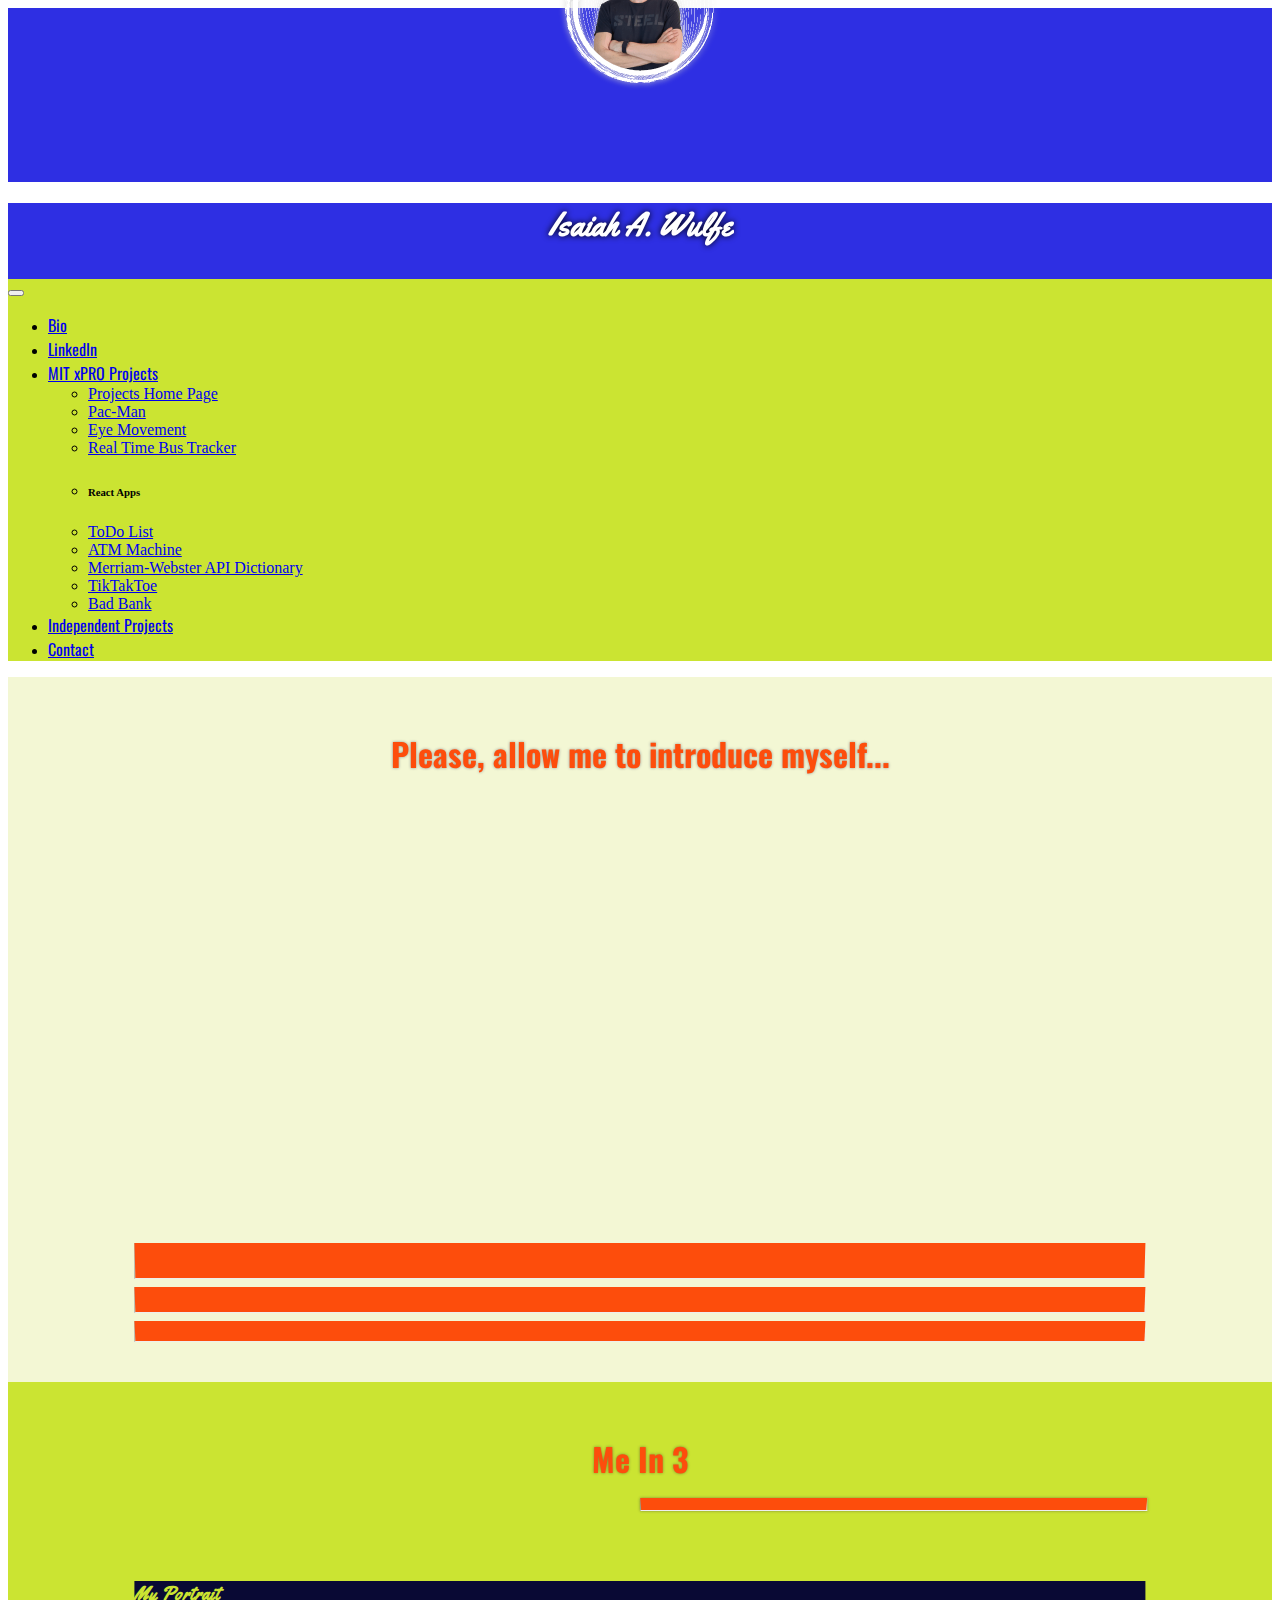
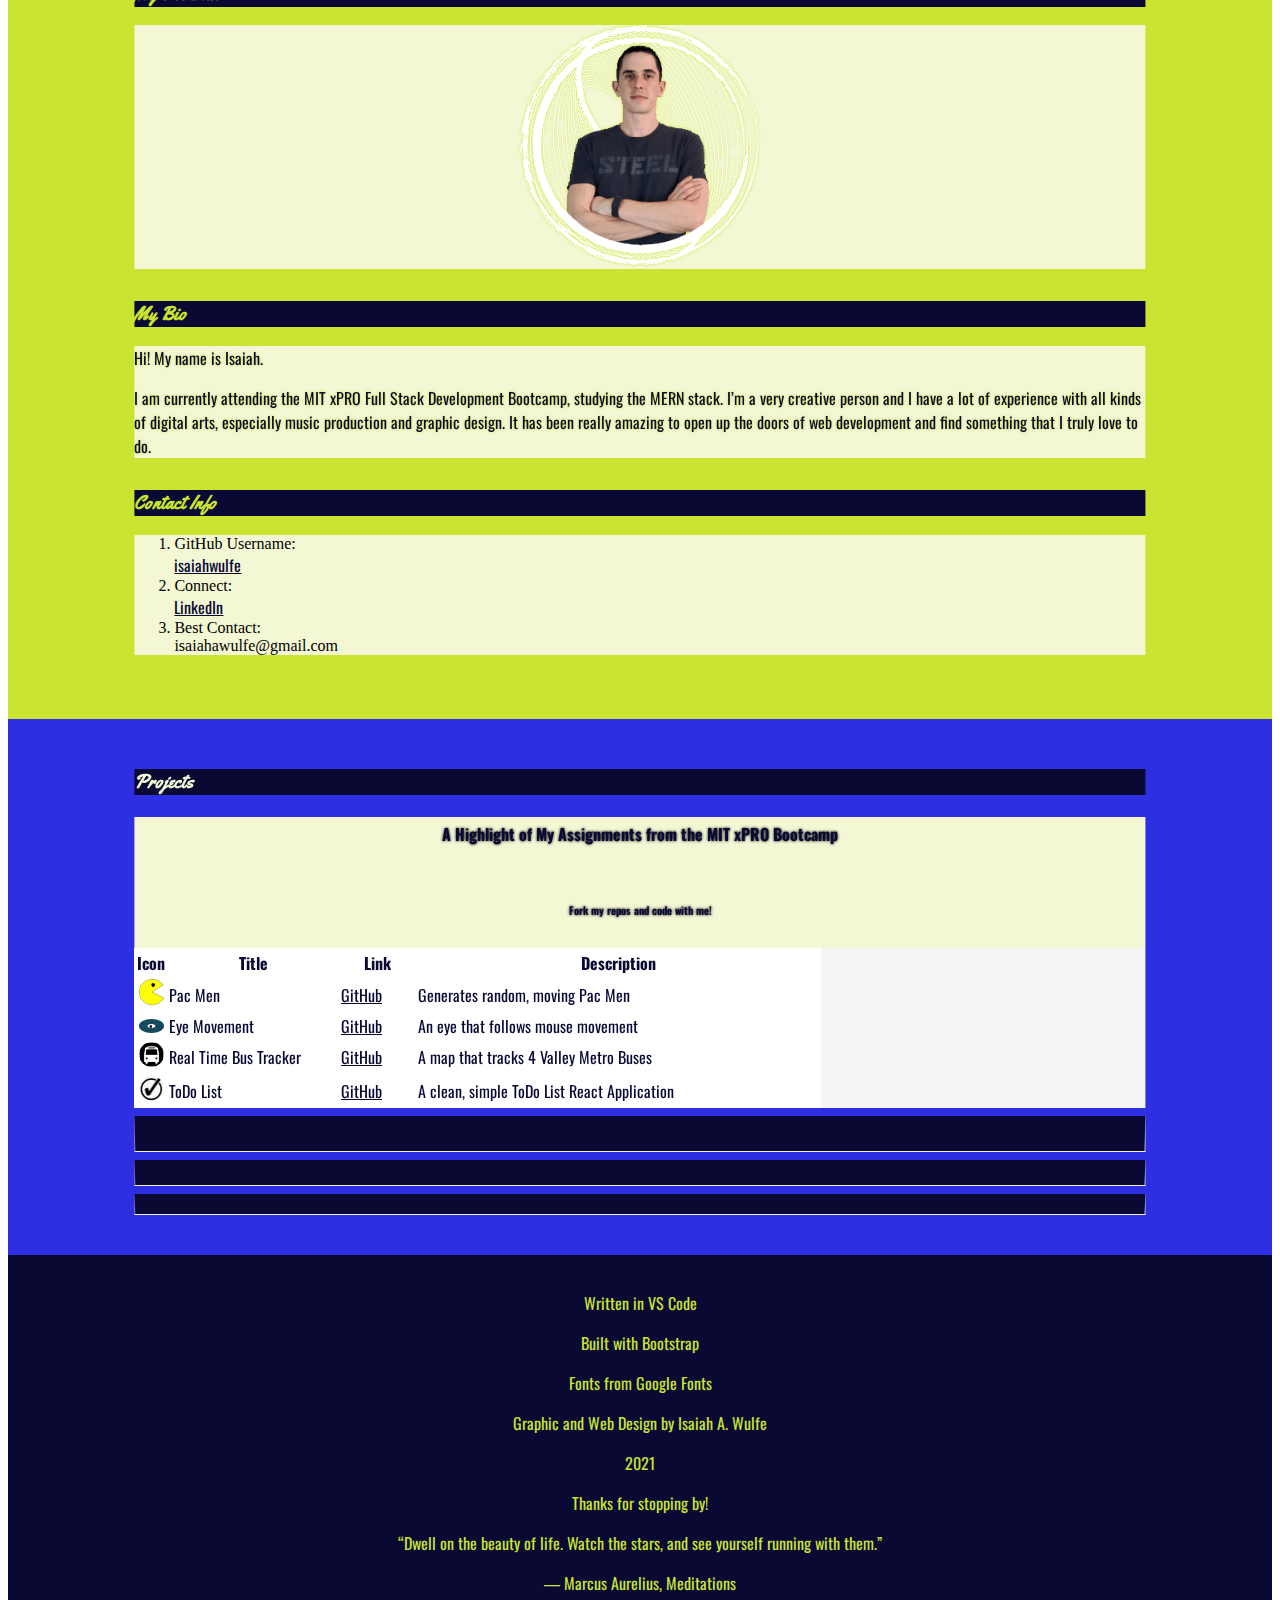
<file: index.html>
<!DOCTYPE html>
<html lang="en">
  <head>
  <meta charset="utf-8" />
  <title>Isaiah A. Wulfe</title>
  <meta name="viewport" content="initial-scale=1,maximum-scale=1,user-scalable=no" />
  <!-- Custom CSS -->
  <link href="./custom-styles.css" rel="stylesheet">
  <!-- Bootstrap CSS -->
  <link href="https://cdn.jsdelivr.net/npm/bootstrap@5.1.1/dist/css/bootstrap.min.css" rel="stylesheet" integrity="sha384-F3w7mX95PdgyTmZZMECAngseQB83DfGTowi0iMjiWaeVhAn4FJkqJByhZMI3AhiU" crossorigin="anonymous">
  <!-- Google Fonts -->
  <link rel="preconnect" href="https://fonts.googleapis.com">
  <link rel="preconnect" href="https://fonts.gstatic.com" crossorigin>
  <link href="https://fonts.googleapis.com/css2?family=Oswald&family=Yellowtail&display=swap" rel="stylesheet">
</head>
<body>

  <div id="header-module">
    <!-- Populated By header.js -->
  </div>

  <div class="home-one" id="bio-vid">
    <!-- Populate By bio.js -->
  </div>

  <div class="home-two" id="bio-cards">
    <!-- Populate By contact.js -->
  </div>

  <div class="home-three" id="projects">
    <!-- Populated By projects.js -->  
  </div>

  <footer id="footer">  
    <!-- Populated By footer.js -->
  </footer>  

  <!-- Bootstrap JS -->  
  <script src="https://cdn.jsdelivr.net/npm/bootstrap@5.1.1/dist/js/bootstrap.bundle.min.js" integrity="sha384-/bQdsTh/da6pkI1MST/rWKFNjaCP5gBSY4sEBT38Q/9RBh9AH40zEOg7Hlq2THRZ" crossorigin="anonymous"></script>
  <!-- Header JS -->
  <script src="./header.js"></script>
  <!-- Bio Video JS -->
  <script src="./bio.js"></script>
  <!-- Contact Cards JS -->
  <script src="./contact.js"></script>
  <!-- Projects JS -->
  <script src="./projects.js"></script>
  <!-- Footer JS -->
  <script src="./footer.js"></script>

</body>
</html>
</file>
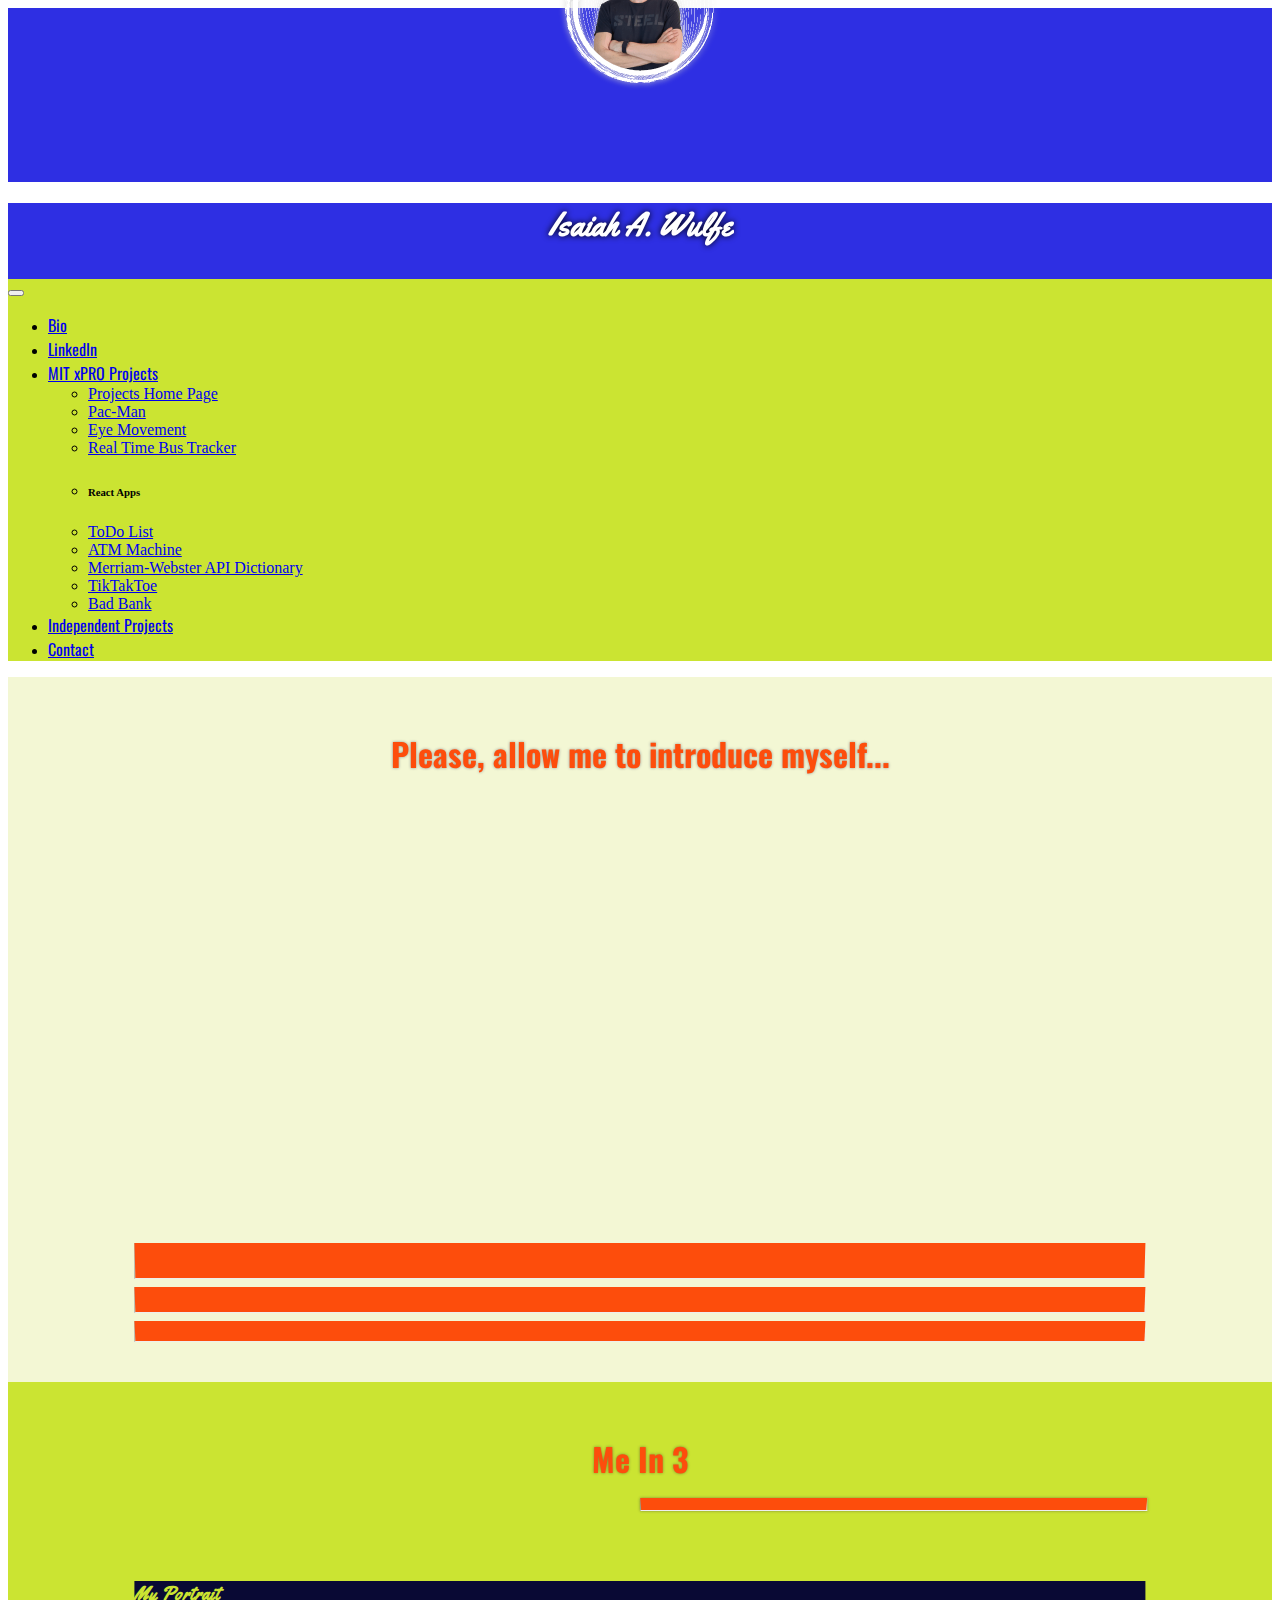
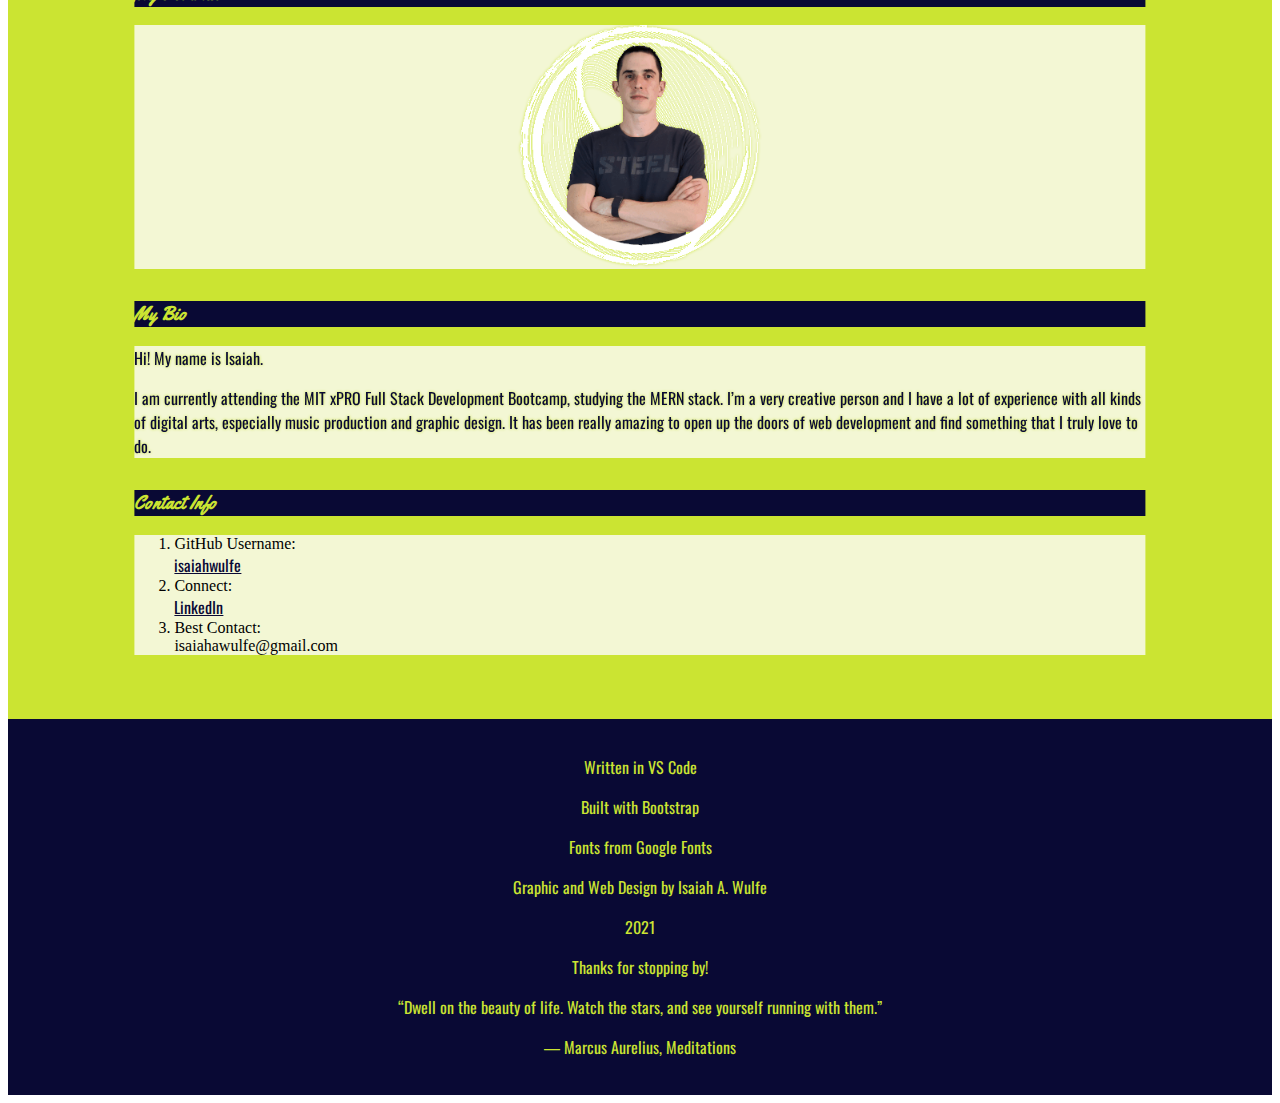
<file: bio.html>
<!DOCTYPE html>
<html lang="en">
  <head>
  <meta charset="utf-8" />
  <title>Isaiah A. Wulfe</title>
  <meta name="viewport" content="initial-scale=1,maximum-scale=1,user-scalable=no" />
  <!-- Custom CSS -->
  <link href="./custom-styles.css" rel="stylesheet">
  <!-- Bootstrap CSS -->
  <link href="https://cdn.jsdelivr.net/npm/bootstrap@5.1.1/dist/css/bootstrap.min.css" rel="stylesheet" integrity="sha384-F3w7mX95PdgyTmZZMECAngseQB83DfGTowi0iMjiWaeVhAn4FJkqJByhZMI3AhiU" crossorigin="anonymous">
  <!-- Google Fonts -->
  <link rel="preconnect" href="https://fonts.googleapis.com">
  <link rel="preconnect" href="https://fonts.gstatic.com" crossorigin>
  <link href="https://fonts.googleapis.com/css2?family=Oswald&family=Yellowtail&display=swap" rel="stylesheet">
</head>
<body>

  <div id="header-module">
    <!-- Populated By header.js -->
  </div>
  
  <div class="home-one" id="bio-vid">
    <!-- Populate By bio.js -->
  </div>

  <div class="home-two" id="bio-cards">
    <!-- Populate By contact.js -->
  </div>

  <footer id="footer">  
    <!-- Populated By footer.js -->
  </footer>  
  
  <!-- Header JS -->
    <script src="./header.js"></script>
  <!-- Bio Video JS -->
    <script src="./bio.js"></script>
  <!-- Contact Cards JS -->
    <script src="contact.js"></script>  
  <!-- Footer JS -->
    <script src="./footer.js"></script>
  <!-- Bootstrap JS -->  
    <script src="https://cdn.jsdelivr.net/npm/bootstrap@5.1.1/dist/js/bootstrap.bundle.min.js" integrity="sha384-/bQdsTh/da6pkI1MST/rWKFNjaCP5gBSY4sEBT38Q/9RBh9AH40zEOg7Hlq2THRZ" crossorigin="anonymous"></script>
</body>
</html>
</file>
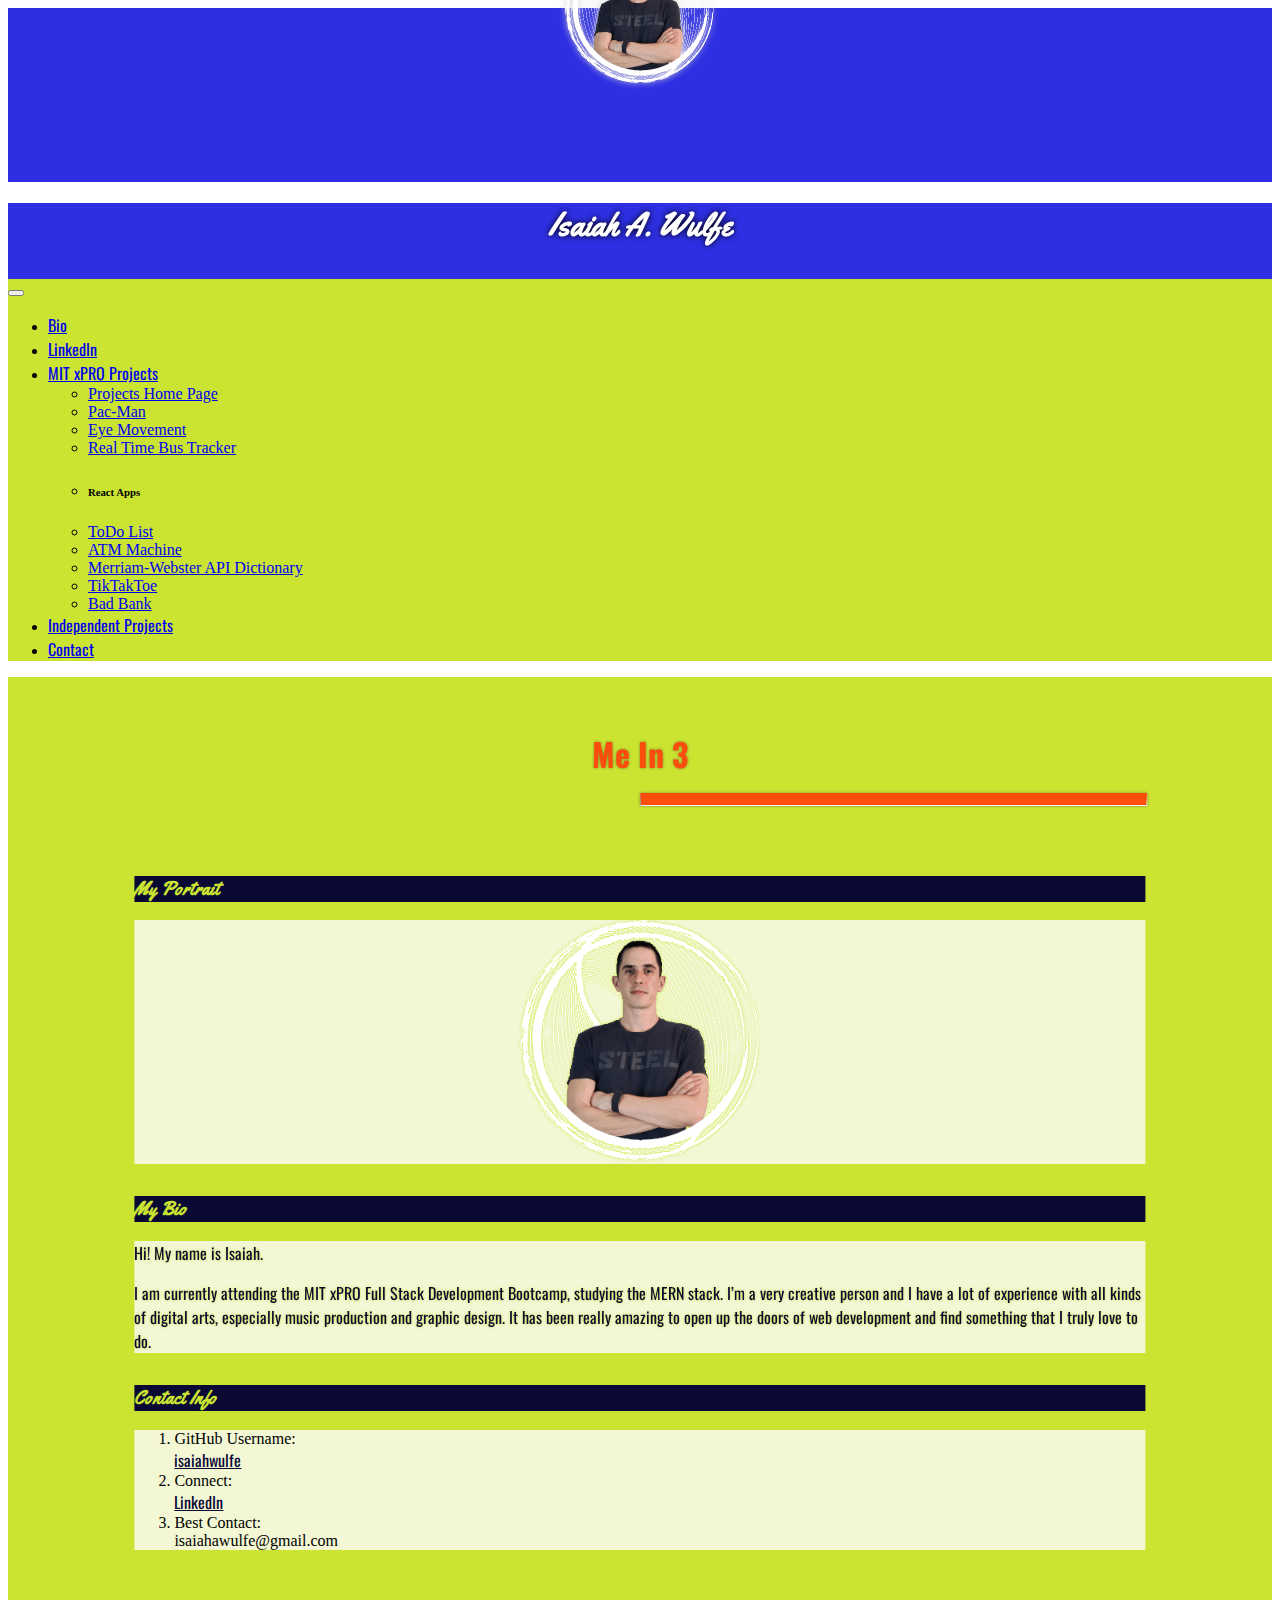
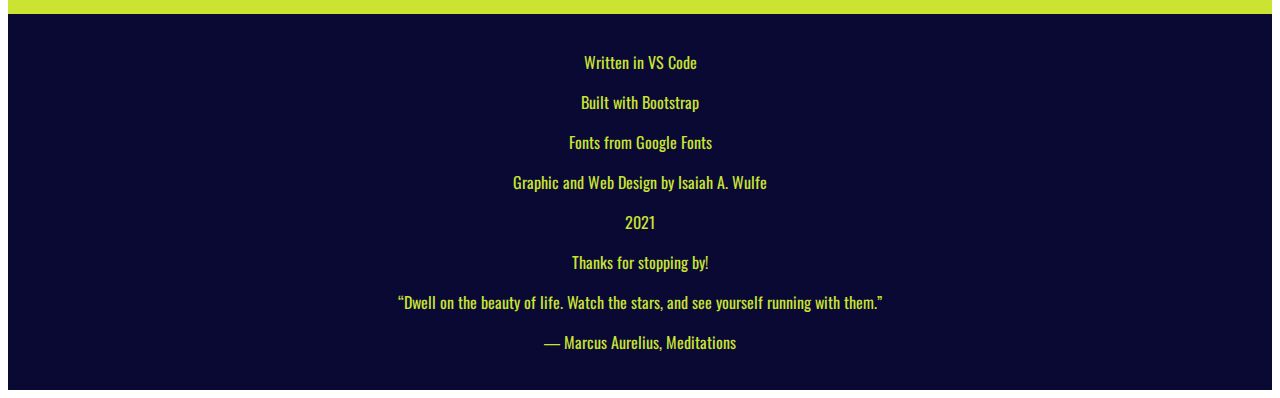
<file: contact.html>
<!DOCTYPE html>
<html lang="en">
  <head>
  <meta charset="utf-8" />
  <title>Isaiah A. Wulfe</title>
  <meta name="viewport" content="initial-scale=1,maximum-scale=1,user-scalable=no" />
  <!-- Custom CSS -->
  <link href="./custom-styles.css" rel="stylesheet">
  <!-- Bootstrap CSS -->
  <link href="https://cdn.jsdelivr.net/npm/bootstrap@5.1.1/dist/css/bootstrap.min.css" rel="stylesheet" integrity="sha384-F3w7mX95PdgyTmZZMECAngseQB83DfGTowi0iMjiWaeVhAn4FJkqJByhZMI3AhiU" crossorigin="anonymous">
  <!-- Google Fonts -->
  <link rel="preconnect" href="https://fonts.googleapis.com">
  <link rel="preconnect" href="https://fonts.gstatic.com" crossorigin>
  <link href="https://fonts.googleapis.com/css2?family=Oswald&family=Yellowtail&display=swap" rel="stylesheet">
</head>
<body>

  <div id="header-module">
    <!-- Populated By header.js -->
  </div>

  <div class="home-two" id="bio-cards">
    <!-- Populate By contact.js -->
  </div>

  <footer id="footer">  
    <!-- Populated By footer.js -->
  </footer>  
  
  <!-- Header JS -->
    <script src="./header.js"></script>
  <!-- Contact JS -->
    <script src="./contact.js"></script>
  <!-- Footer JS -->
    <script src="./footer.js"></script>
  <!-- Bootstrap JS -->  
    <script src="https://cdn.jsdelivr.net/npm/bootstrap@5.1.1/dist/js/bootstrap.bundle.min.js" integrity="sha384-/bQdsTh/da6pkI1MST/rWKFNjaCP5gBSY4sEBT38Q/9RBh9AH40zEOg7Hlq2THRZ" crossorigin="anonymous"></script>
</body>
</html>
</file>
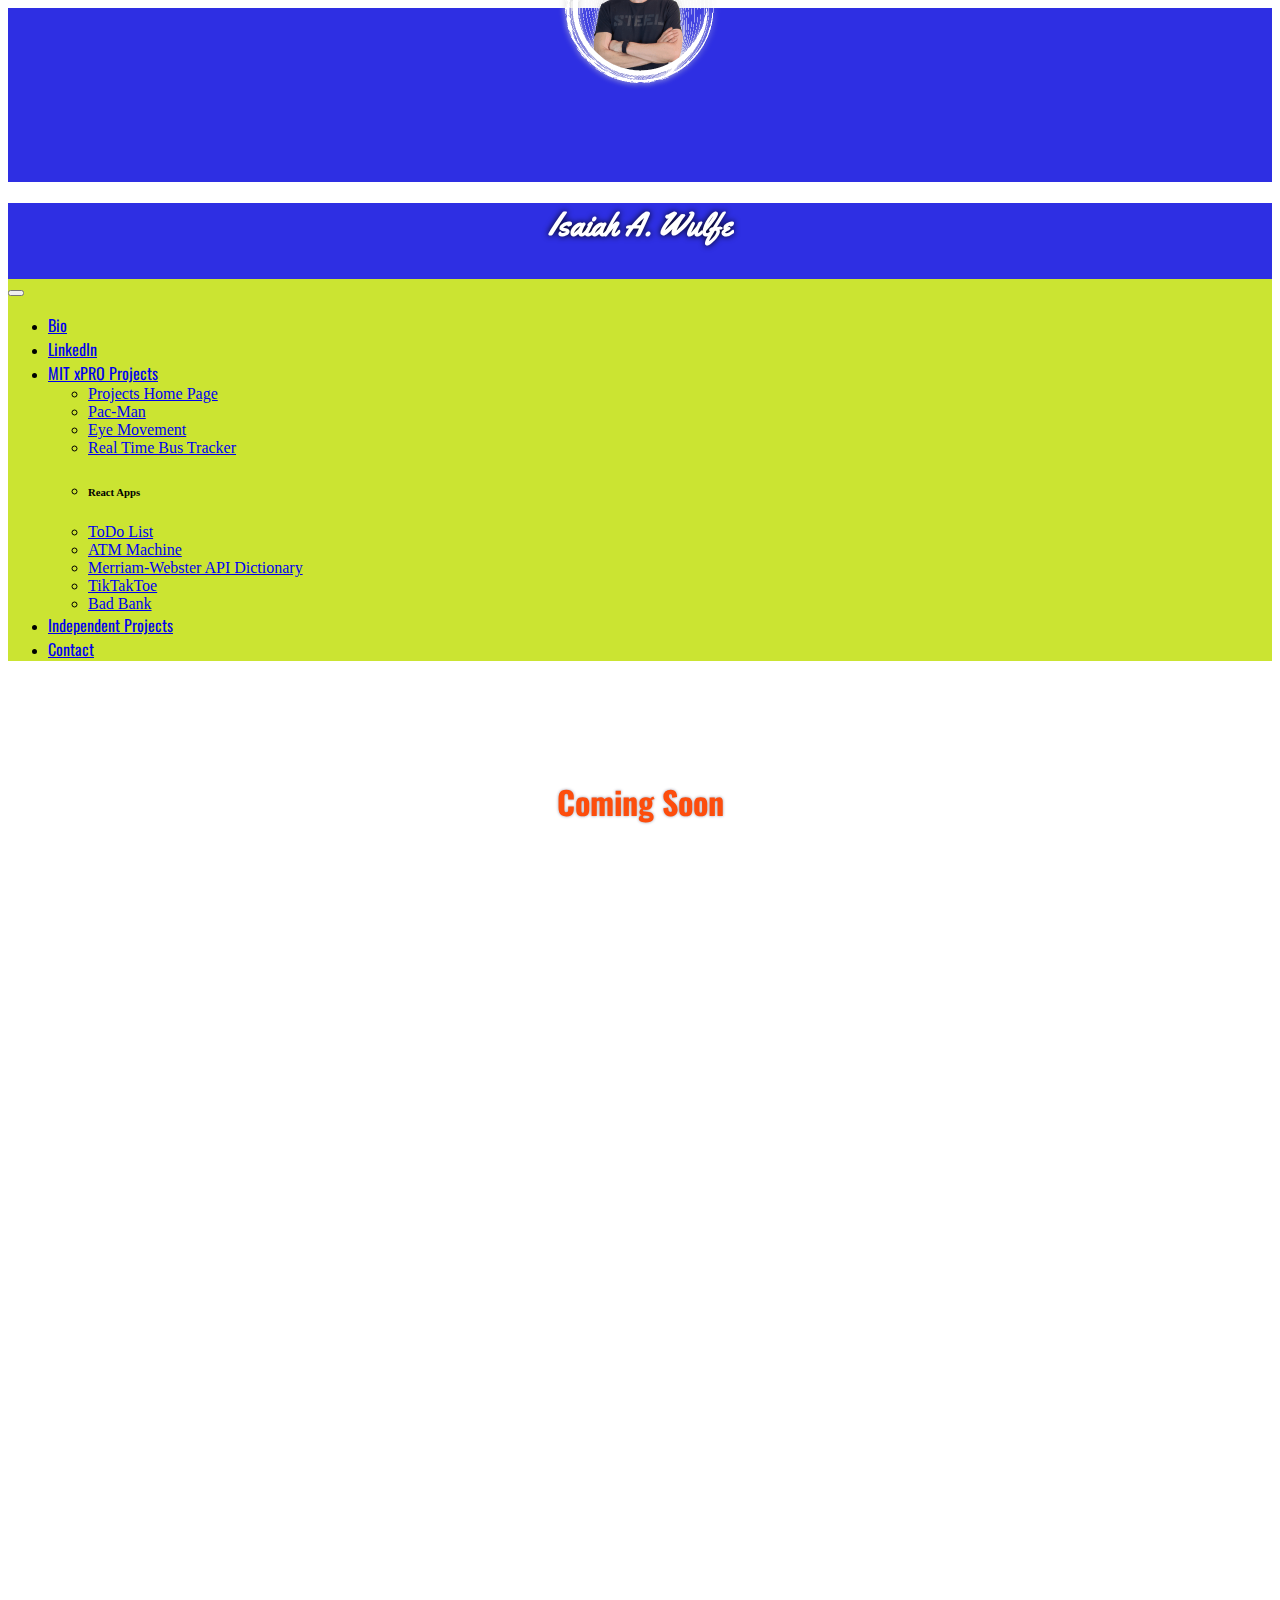
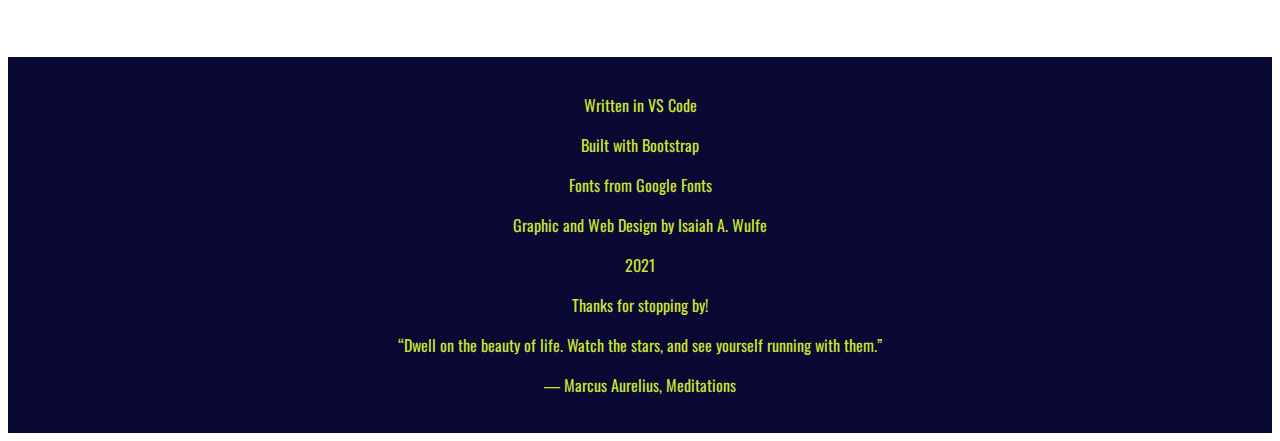
<file: independent-projects.html>
<!DOCTYPE html>
<html lang="en">
  <head>
  <meta charset="utf-8" />
  <title>Isaiah A. Wulfe</title>
  <meta name="viewport" content="initial-scale=1,maximum-scale=1,user-scalable=no" />
  <!-- Custom CSS -->
  <link href="./custom-styles.css" rel="stylesheet">
  <!-- Bootstrap CSS -->
  <link href="https://cdn.jsdelivr.net/npm/bootstrap@5.1.1/dist/css/bootstrap.min.css" rel="stylesheet" integrity="sha384-F3w7mX95PdgyTmZZMECAngseQB83DfGTowi0iMjiWaeVhAn4FJkqJByhZMI3AhiU" crossorigin="anonymous">
  <!-- Google Fonts -->
  <link rel="preconnect" href="https://fonts.googleapis.com">
  <link rel="preconnect" href="https://fonts.gstatic.com" crossorigin>
  <link href="https://fonts.googleapis.com/css2?family=Oswald&family=Yellowtail&display=swap" rel="stylesheet">
</head>
<body>

  <div id="header-module">
    <!-- Populated By header.js -->
  </div>
  
  <div id="independent-projects">
    <!-- Populate By indieProjects.js -->
  </div>

  <footer id="footer">  
    <!-- Populated By footer.js -->
  </footer>  
  
  <!-- Header JS -->
    <script src="./header.js"></script>
  <!-- Independent Projects JS -->
    <script src="./indieProjects.js"></script>
  <!-- Footer JS -->
    <script src="./footer.js"></script>
  <!-- Bootstrap JS -->  
    <script src="https://cdn.jsdelivr.net/npm/bootstrap@5.1.1/dist/js/bootstrap.bundle.min.js" integrity="sha384-/bQdsTh/da6pkI1MST/rWKFNjaCP5gBSY4sEBT38Q/9RBh9AH40zEOg7Hlq2THRZ" crossorigin="anonymous"></script>
</body>
</html>
</file>
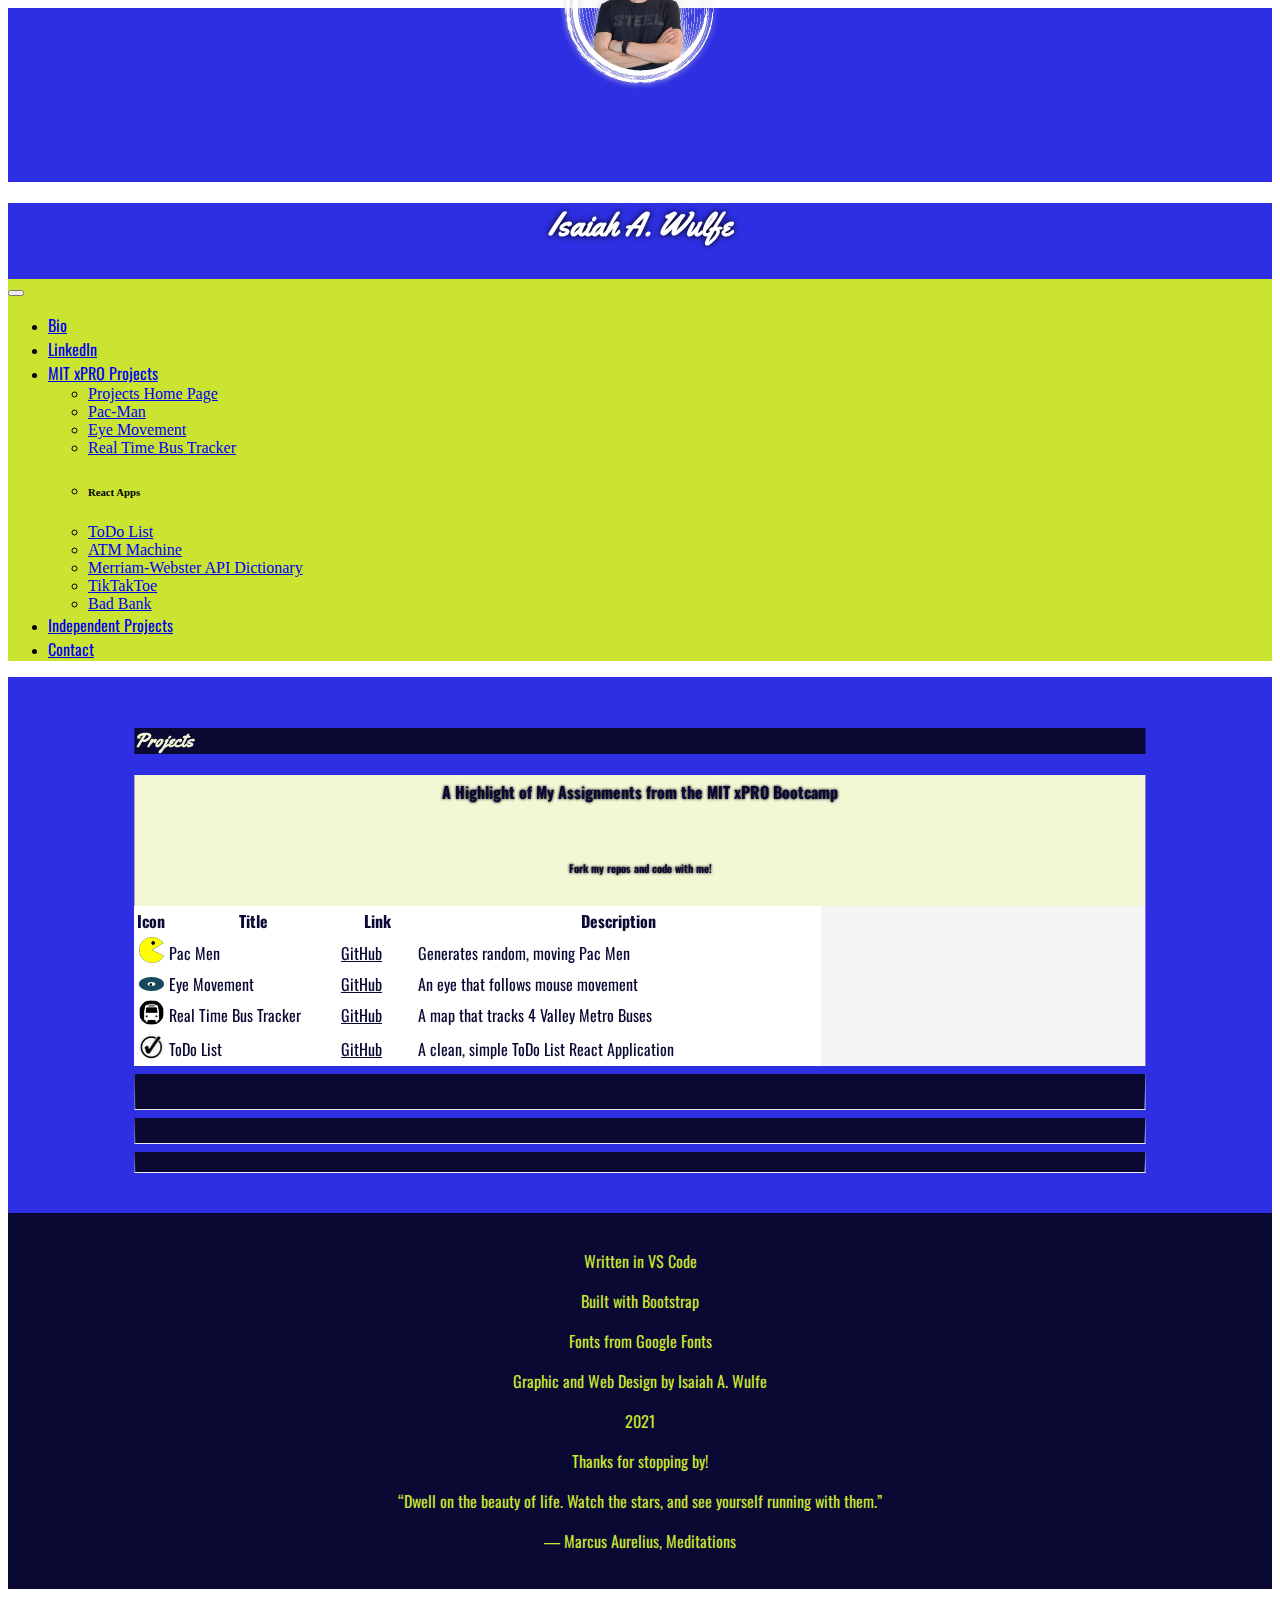
<file: projects.html>
<!DOCTYPE html>
<html lang="en">
  <head>
  <meta charset="utf-8" />
  <title>Isaiah A. Wulfe</title>
  <meta name="viewport" content="initial-scale=1,maximum-scale=1,user-scalable=no" />
  <!-- Custom CSS -->
  <link href="./custom-styles.css" rel="stylesheet">
  <!-- Bootstrap CSS -->
  <link href="https://cdn.jsdelivr.net/npm/bootstrap@5.1.1/dist/css/bootstrap.min.css" rel="stylesheet" integrity="sha384-F3w7mX95PdgyTmZZMECAngseQB83DfGTowi0iMjiWaeVhAn4FJkqJByhZMI3AhiU" crossorigin="anonymous">
  <!-- Google Fonts -->
  <link rel="preconnect" href="https://fonts.googleapis.com">
  <link rel="preconnect" href="https://fonts.gstatic.com" crossorigin>
  <link href="https://fonts.googleapis.com/css2?family=Oswald&family=Yellowtail&display=swap" rel="stylesheet">
</head>
<body>

  <div id="header-module">
    <!-- Populated By header.js -->
  </div>
  
  <div class="home-three" id="projects">
    <!-- Populated By projects.js -->
  </div>  

  <footer id="footer">  
    <!-- Populated By footer.js -->
  </footer>  
  
  <!-- Header JS -->
    <script src="./header.js"></script>
  <!-- Projects JS -->
    <script src="projects.js"></script>
  <!-- Footer JS -->
    <script src="./footer.js"></script>
  <!-- Bootstrap JS -->  
    <script src="https://cdn.jsdelivr.net/npm/bootstrap@5.1.1/dist/js/bootstrap.bundle.min.js" integrity="sha384-/bQdsTh/da6pkI1MST/rWKFNjaCP5gBSY4sEBT38Q/9RBh9AH40zEOg7Hlq2THRZ" crossorigin="anonymous"></script>
</body>
</html>
</file>
<file: custom-styles.css>
/* Tags Styling */

html, body {
    height: auto; 
}

table {
    font-family: 'Oswald', sans-serif;
    color: #090934;
}

.table-wrapper{
    height: 10em;
    overflow-y: scroll;
    background-color: whitesmoke;
}

footer {
    width: 100%;
    background-color: #090934;
    font-family: 'Oswald', sans-serif;
    color: #CBE432;
    text-align: center;
    padding-top: 20px;
    padding-bottom: 20px;
}

/* Navigation Styling */

.nav-link {
    font-family: 'Oswald', sans-serif;
}

/* Header Styling */

.header-text {
    font-family: 'Yellowtail', cursive;
    color: white;
    padding-bottom: 10px;
    filter: drop-shadow(0 0 0.2rem black);
    text-align: center;
}

.header-image {
    width: 150px; 
    height: auto; 
    position: relative; 
    left:50%; 
    top:50%; 
    transform: translate(-50%, -50%); 
    filter: drop-shadow(0 0 0.2rem lightgrey); 
    padding: 10px;
}

/* Body Styling */

.home-one {
    background-color: #F3F7D4;
    background-image: var(--bs-gradient);
}

.home-two {
    background-color: #CBE432;
    background-image: var(--bs-gradient);
}

.home-three {
    background-color: #2E2FE3;
    background-image: var(--bs-gradient);
}

.body-heading-text {
    font-family: 'Oswald', sans-serif;
    color: #FD4D0C;
    filter: drop-shadow(0 0 .1rem rgb(9, 9, 52, .4));
    text-align: center;
}

/* Card Styling */

.card-header-text {
    font-family: 'Yellowtail', cursive;
    color: #CBE432;
}

.card-header-text-alt {
    font-family: 'Yellowtail', cursive;
    color: #F3F7D4;
}

.card-body-text {
    font-family: 'Oswald', sans-serif;
    color: #090934;
    filter: drop-shadow(0 0 .1rem rgb(203, 228, 50));
}

.card-body-text-alt {
    font-family: 'Oswald', sans-serif;
    color: #090934;
    filter: drop-shadow(0 0 .1rem black);
}

.card-body-text-sub {
    font-family: 'Oswald', sans-serif;
    color: #090934;
    filter: drop-shadow(0 0 .1rem black);
}

.card-link {
    font-family: 'Oswald', sans-serif;
    color: #090934;
}

.card-link:hover {
    color: #CBE432;
}

/* Section Styling */

.bio-section {
    position: relative;
    padding: 2rem 0 2rem 0;
    width: 80%;
    left: 50%; 
    transform: translate(-50%);
}

.contact-section {
    position: relative;
    padding: 2rem 0 2rem 0;
    width: 80%;
    left: 50%;
    transform: translate(-50%);
}

.projects-section {
    position: relative;
    padding: 2rem 0 2rem 0;
    width: 80%;
    left: 50%;
    transform: translate(-50%);
}

.indie {
    position: relative;
    height: 100vh;
    text-align: center;
    padding-top: 5rem;
}

/* Scrollbar Styling */

/* width */
::-webkit-scrollbar {
    width: 10px;
  }
  
/* Track */
::-webkit-scrollbar-track {
    background: #f2f2f2; 
}

/* Handle */
::-webkit-scrollbar-thumb {
    background: #ccc; 
}

/* Handle on hover */
::-webkit-scrollbar-thumb:hover {
    background: #999; 
}
</file>
